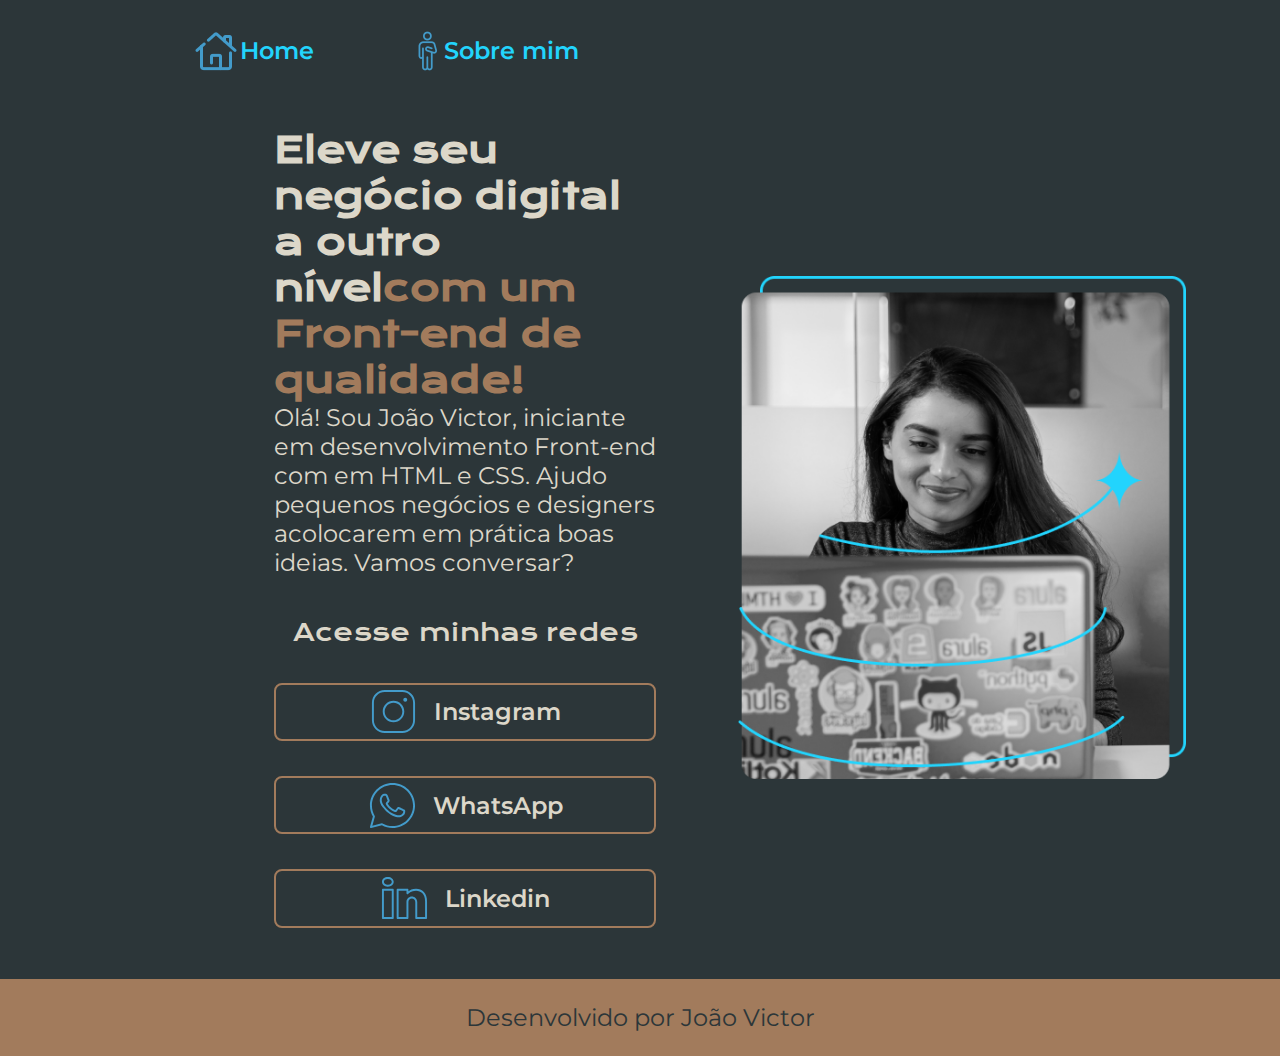
<file: index.html>
<!DOCTYPE html>
<html lang="pt-br">

<head>
    <meta charset="UTF-8">
    <meta http-equiv="X-UA-Compatible" content="IE=edge">
    <meta name="viewport" content="width=device-width, initial-scale=1.0">
    <title>Portifolio</title>
    <link rel="stylesheet" href="style.css">
</head>

<body>
    <header class="cabecalho">
        <nav class="cabecalho__menu">
            <a class="cabecalho__menu__link" href="index.html">
                <img src="home.png">Home </a>
            <a class="cabecalho__menu__link" href="about.html">
            <img src="pessoa.png"> Sobre mim <a>
        </nav>
    </header>
    <main class="apresentacao">
        <section class="apresentacao__conteudo">
            <h1 class="apresentacao__conteudo__titulo">Eleve seu negócio digital a outro nível<strong 
            class="titulo-destaque">com um Front-end de qualidade!
            </strong></h1>
            <p class="apresentacao__conteudo__texto">Olá! Sou João Victor, iniciante em desenvolvimento
            Front-end com em HTML e CSS. Ajudo pequenos negócios e designers acolocarem em prática boas ideias. Vamos
            conversar?</p>
            <div class="apresentacao__links">
                <h2 class="apresentao__links__subtitulo">Acesse minhas redes</h2>
                    <a class="apresentacao__links__navegacao" href="https://instagram.com/vmoraesrb?igshid=ZDdkNTZiNTM=">
                         <img src="instagram.svg">Instagram  </a>
                    <a class="apresentacao__links__navegacao" href="https://wa.me/+5592986016455">
                        <img src="whatsapp.svg"> WhatsApp</a>
                    <a class="apresentacao__links__navegacao" href="https://www.linkedin.com/in/vrabelo"> 
                        <img src="linkedin.svg">Linkedin</a>
            </div>
        </section>
        <img class="apresentacao__imagem" src="Imagem.png" alt="Foto da Joana Santos programando">
    </main>
    <footer>
        <p class="rodape">Desenvolvido por João Victor</p>
    </footer>
</body>

</html>
</file>
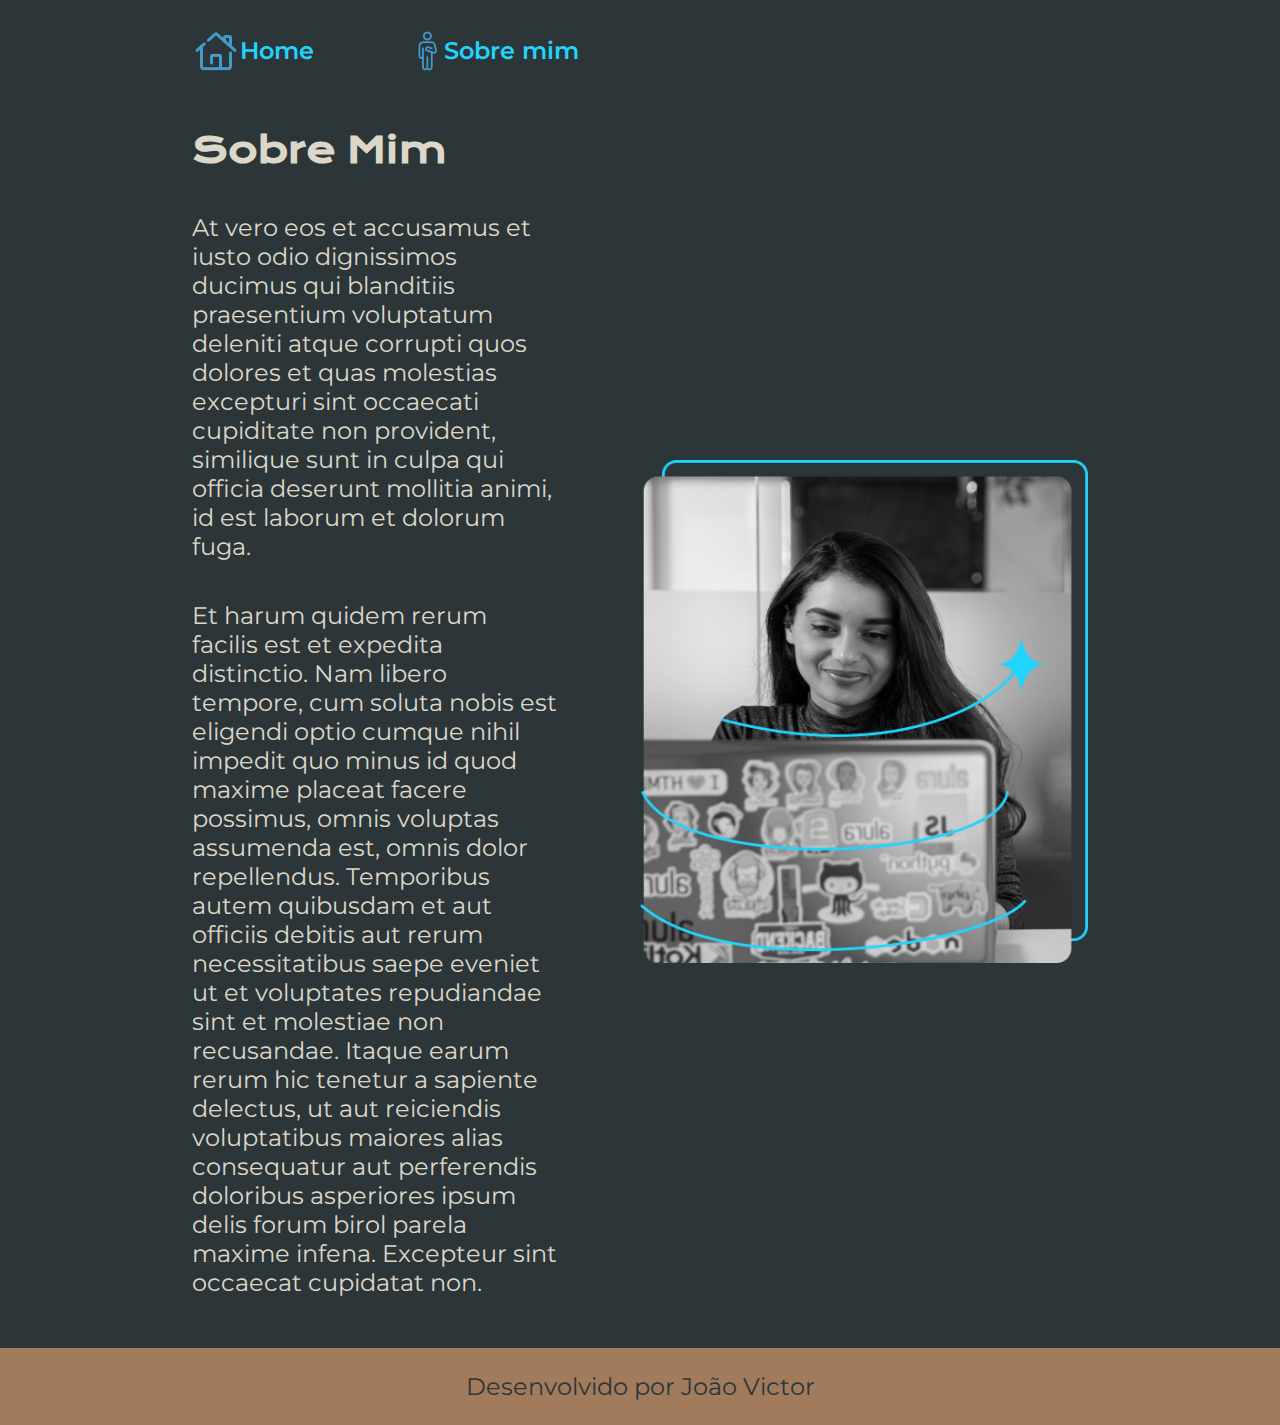
<file: about.html>
<!DOCTYPE html>
<html lang="pt-br">
<head>
    <meta charset="UTF-8">
    <meta http-equiv="X-UA-Compatible" content="IE=edge">
    <meta name="viewport" content="width=device-width, initial-scale=1.0">
    <link rel="stylesheet" href="style.css">
    <title>Sobre mim</title>
</head>
<body >
    <header class="cabecalho">
        <nav class="cabecalho__menu">
            <a class="cabecalho__menu__link" href="index.html">
                <img src="home.png">Home </a>
            <a class="cabecalho__menu__link" href="about.html">
            <img src="pessoa.png"> Sobre mim <a>
        </nav>
    </header>
        <main class="apresentacao">
            <section class="apresentacao__conteudo">
            <h1 class="apresentacao__conteudo__titulo"> Sobre Mim</h1>
                <p class="apresentacao__conteudo__texto">At vero eos et accusamus et iusto odio dignissimos ducimus qui blanditiis praesentium voluptatum deleniti atque corrupti quos dolores et quas molestias excepturi sint occaecati cupiditate non provident, similique sunt in culpa qui officia deserunt mollitia animi, id est laborum et dolorum fuga.</p>

                <p class="apresentacao__conteudo__texto">Et harum quidem rerum facilis est et expedita distinctio. Nam libero tempore, cum soluta nobis est eligendi optio cumque nihil impedit quo minus id quod maxime placeat facere possimus, omnis voluptas assumenda est, omnis dolor repellendus. Temporibus autem quibusdam et aut officiis debitis aut rerum necessitatibus saepe eveniet ut et voluptates repudiandae sint et molestiae non recusandae. Itaque earum rerum hic tenetur a sapiente delectus, ut aut reiciendis voluptatibus maiores alias consequatur aut perferendis doloribus asperiores ipsum delis forum birol parela maxime infena. Excepteur sint occaecat cupidatat non.
                </p>
            
            </section>
        <img class="apresentacao__imagem" src="Imagem.png" alt="Foto da Joana Santos programando">
    </main>
</body>
<footer>
    <p class="rodape">Desenvolvido por João Victor</p>
</footer>
</html>
</file>
<file: style.css>
@import url('https://fonts.googleapis.com/css2?family=Krona+One&family=Montserrat:wght@400;600&display=swap');

*{
    margin: 0;
    padding: 0;
}

:root {
    --cor-primaria: #2c3639;
    --cor-secundaria: #dcd7c9;
    --cor-terciaria: #a27b5c;
    --fonte-principal: 'Krona One', sans-serif;
    --fonte-secundaria:'Montserrat', sans-serif;
}
body{
    box-sizing: border-box;
    background-color: var(--cor-primaria);
    color: var(--cor-secundaria);
}

.cabecalho {
    padding: 2% 0 0 15%;
    align-items: center;
    text-align: center;
    
}

.cabecalho__menu {
    display: flex;
    gap: 80px;
}
.cabecalho__menu__link {
    display: flex;
    color: #22D4FD;
    font-size: 1.5rem;
    font-family: var(--fonte-secundaria);
    font-weight: 600;
    text-decoration: none;
    align-items: center;
    text-align: center;
    
}
.apresentacao{
    padding: 04% 15%;    
    display: flex;
    align-items: center;
    gap: 82px;
}
.apresentacao__conteudo{
    width: 50%;
    display: flex;
    flex-direction: column;
    gap: 40px;
}

.apresentacao__conteudo__titulo{
    font-size: 2.25rem;
    font-family: var(--fonte-principal)
}

.apresentacao__conteudo__texto{
    font-size: 1.5rem;
    font-family: var(--fonte-secundaria);
}

.titulo-destaque{
    color: var(--cor-terciaria)
}
.apresentacao__links{
    display: flex;
    flex-direction: column;
    justify-content: space-between;
    align-items: center;
    gap: 35px;
}

.apresentao__links__subtitulo{
    font-family: var(--fonte-principal);
    font-weight: 400;
    font-size: 1.5rem;
}
.apresentacao__links__navegacao {
    display: flex;
    justify-content: center;
    gap: 16px;
    width: 378px;
    text-align: center;
    border: 2px solid;
    border-radius: 8px;
    border-color: var(--cor-terciaria);
    font-size: 1.5rem;
    font-weight: 600;
    padding: 0.7% 0;
    text-decoration: none;
    color: var(--cor-secundaria);
    font-family: var(--fonte-secundaria);
    align-items: center;
    
}
.apresentacao__links__link:hover {
    background-color: #222222;
    color:var(--cor-secundaria);
    font-size: 2.125rem;
}


.rodape {
    text-align: center;
    background-color: var(--cor-terciaria);
    color: var(--cor-primaria);
    padding: 24px;
    font-family: var(--fonte-secundaria);
    font-size: 1.5rem ;
    font-weight: 400;
}

.apresentacao__imagem {
    width: 50%;
}
.cabecalho__menu__link:hover {
    color: #00CED1;
}

@media (max-width:1200px) {
    .apresentacao {
        flex-direction: column-reverse;
        padding: 5%;
    }
    .cabecalho {
        padding: 10%;
        
    }

.cabecalho__menu {
    justify-content: center;
    
}
.apresentacao__conteudo {
    width: auto;
}
}
</file>
